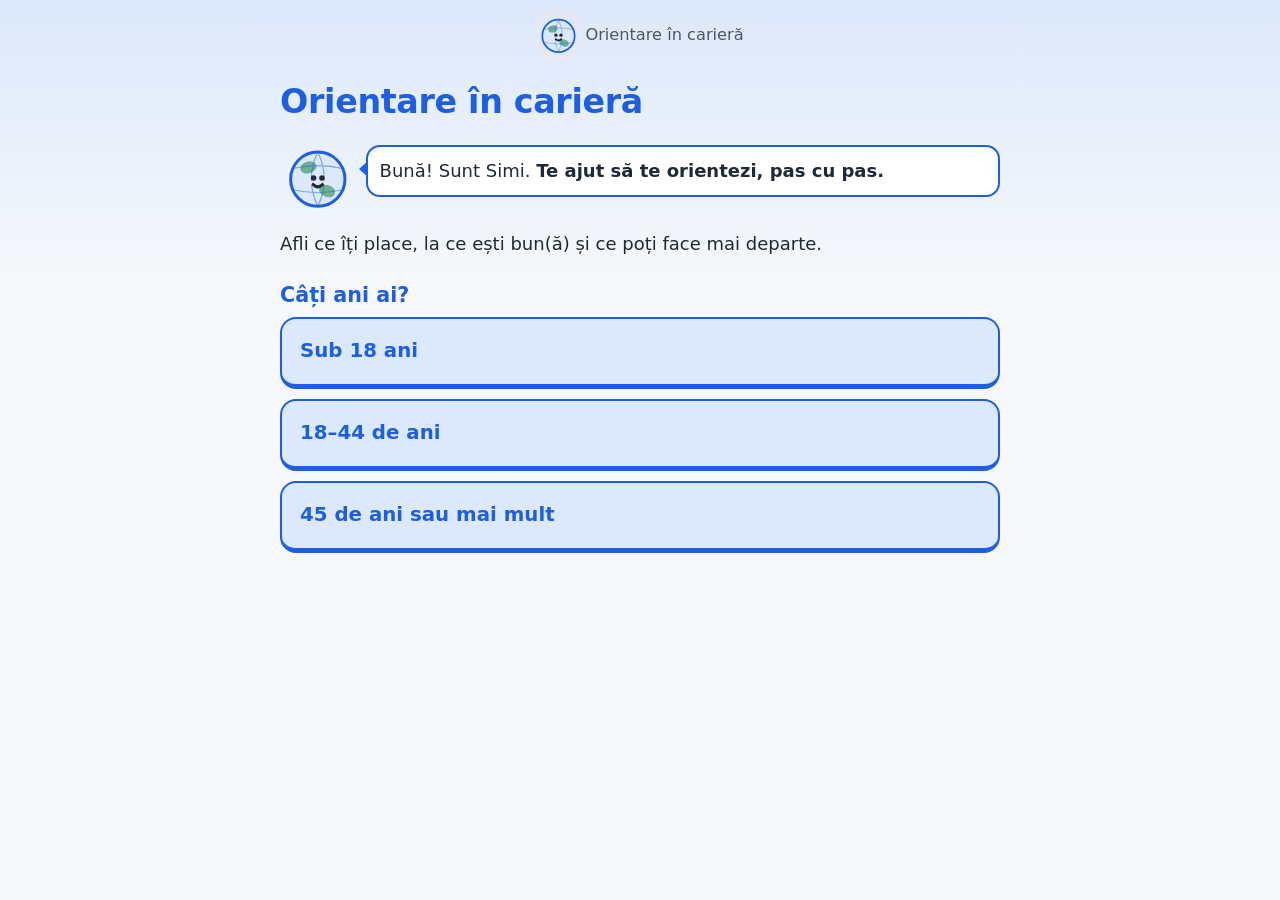
<file: index.html>
<!doctype html>
<html lang="ro">
<head>
  <meta charset="utf-8">
  <meta name="viewport" content="width=device-width, initial-scale=1, viewport-fit=cover">
  <title>Orientare în carieră</title>
  <meta name="description" content="Aplicație de orientare în carieră pentru elevi. Datele rămân doar pe telefonul tău.">
  <meta name="theme-color" content="#1D5FE0">
  <meta name="referrer" content="no-referrer">
  <meta http-equiv="Content-Security-Policy" content="default-src 'self'; img-src 'self' data:; style-src 'self'; script-src 'self'; connect-src 'self'; base-uri 'none'; form-action 'none'">
  <link rel="manifest" href="manifest.webmanifest">
  <link rel="icon" href="icons/icon.svg" type="image/svg+xml">
  <link rel="apple-touch-icon" href="icons/icon-180.png">
  <link rel="stylesheet" href="css/culori.css">
  <link rel="stylesheet" href="css/stil.css">
</head>
<body>
  <div id="app" aria-live="polite"></div>
  <noscript><p class="fara-js">Aplicația are nevoie de JavaScript. Te rog să-l activezi în browser.</p></noscript>

  <script src="date/interese.js"></script>
  <script src="date/valori.js"></script>
  <script src="date/meserii.js"></script>
  <script src="date/sfaturi.js"></script>
  <script src="date/adulti.js"></script>
  <script src="date/cv.js"></script>
  <script src="date/scrisoare.js"></script>
  <script src="date/interviu.js"></script>
  <script src="date/competente.js"></script>
  <script src="date/asertiv.js"></script>
  <script src="date/exercitii.js"></script>
  <script src="date/ia.js"></script>
  <script src="date/valori_personale.js"></script>
  <script src="date/corp.js"></script>
  <script src="date/cerinte.js"></script>
  <script src="date/roata.js"></script>
  <script src="date/retine.js"></script>
  <script src="date/bosi.js"></script>
  <script src="date/lectii.js"></script>
  <script src="date/glosar.js"></script>
  <script src="date/datele.js"></script>
  <script src="date/servicii.js"></script>
  <script src="date/cauta.js"></script>
  <script src="date/detectiv.js"></script>
  <script src="date/negociere.js"></script>
  <script src="js/stocare.js"></script>
  <script src="js/verificator.js"></script>
  <script src="js/nucleu.js"></script>
  <script src="js/sunet.js"></script>
  <script src="js/module/glosar.js"></script>
  <script src="js/module/interese.js"></script>
  <script src="js/module/puncte-forte.js"></script>
  <script src="js/module/meserii.js"></script>
  <script src="js/module/plan.js"></script>
  <script src="js/module/sfaturi.js"></script>
  <script src="js/module/reamintiri.js"></script>
  <script src="js/module/sistem.js"></script>
  <script src="js/module/adult.js"></script>
  <script src="js/module/cv.js"></script>
  <script src="js/module/scrisoare.js"></script>
  <script src="js/module/interviu.js"></script>
  <script src="js/module/competente.js"></script>
  <script src="js/module/asertiv.js"></script>
  <script src="js/module/exercitii.js"></script>
  <script src="js/module/valorile.js"></script>
  <script src="js/module/corp.js"></script>
  <script src="js/module/cerinte.js"></script>
  <script src="js/module/roata.js"></script>
  <script src="js/module/retine.js"></script>
  <script src="js/module/servicii.js"></script>
  <script src="js/module/caiet.js"></script>
  <script src="js/module/bosi.js"></script>
  <script src="js/module/lectie.js"></script>
  <script src="js/module/datele.js"></script>
  <script src="js/module/cauta.js"></script>
  <script src="js/module/negociere.js"></script>
  <script src="js/app.js"></script>
</body>
</html>
</file>
<file: css/culori.css>
/* ==========================================================================
   TOATE CULORILE APLICAȚIEI SUNT AICI. Dacă vrei să schimbi o culoare, schimb-o doar în acest fișier.
   Regula de contrast: textul trebuie să aibă cel puțin 4,5 față de fundalul lui (7 acolo unde e posibil);
   marginile butoanelor și ale câmpurilor, cel puțin 3. După orice schimbare, rulează:  node teste/contrast.js
   Notă: în manifest.webmanifest, în index.html (meta theme-color) și în icons/icon.svg culorile
   sunt scrise de mână, pentru că acolo nu se pot folosi variabile. Dacă schimbi albastrul principal sau fundalul, schimbă-le și acolo.
   ========================================================================== */

:root {
  /* Fundal și text */
  --fundal: #F6F8FB;            /* alb cald */
  --suprafata: #FFFFFF;         /* cartele și câmpuri */
  --text: #1F2937;              /* gri închis, nu negru pur */
  --text-slab: #4B5563;         /* texte secundare, încă lizibile */

  /* Culoarea principală: albastru de încredere, ales de Simona pentru încredere și siguranță (titluri, bara de progres, butoanele importante).
     Mai viu decât varianta inițială, ca la Mimo, dar tot albastru — nu schimbăm identitatea culorii. */
  --principal: #1D5FE0;
  --principal-text: #FFFFFF;    /* text pe butonul principal */
  --principal-moale: #DCE8FB;   /* fundal discret, cu text închis deasupra */

  /* Accent cald: roșu (felicitări, pași făcuți, butonul „Continuă”) — mai deschis și mai viu */
  --cald: #FF5243;
  --cald-text: #1F2937;         /* text pe roșu: închis, fiindcă roșul e acum deschis */
  --cald-moale: #FEE2E2;        /* fundal discret pentru felicitări */
  --cald-contur: #7F1D1D;       /* marginea elementelor roșii */

  /* Linii și margini */
  --contur: #6B7280;            /* margini de butoane și câmpuri (contrast cel puțin 3) */
  --linie: #DCE2EA;             /* linii decorative, fără rol de citire */

  /* Erori și atenționări: roșu moale, folosit doar când e nevoie (niciodată pentru rezultatele testelor) */
  --eroare-text: #9B1C1C;
  --eroare-fundal: #FDEEEC;
  --eroare-contur: #C0392B;

  /* „Cuvinte de știut”: cartelă galbenă, ca o notă evidențiată, text negru — la fel în lumină și în întuneric */
  --glosar-fundal: #FEF3C7;
  --glosar-text: #000000;

  --focus: #1F2937;             /* conturul când navighezi cu tastatura */
  --umbra: rgba(31, 41, 55, .10);
  /* Butonul „Înapoi”: plin cu verde (ca la mașină — înainte roșu, înapoi verde) */
  --verde: #15803D;
  --verde-text: #FFFFFF;        /* text pe verde: alb, fiindcă verdele e destul de închis */
  --verde-contur: #0E5C2D;      /* marginea și inelul de semnalizare, mai închise decât fundalul */
  --principal-sombra: #123F8C;  /* marginea de jos a butoanelor, ca un buton apăsabil */
}

/* Traseul pentru adulți (18+ și 45+): tot roșu, dar o nuanță mai adâncă — mai deschis și mai viu decât înainte */
body[data-traseu="adult"] {
  --cald: #D32F2F;
  --cald-text: #FFFFFF;
  --cald-moale: #FBD5D5;
  --cald-contur: #601313;
}

/* Modul întunecat al telefonului (se aplică automat) */
@media (prefers-color-scheme: dark) {
  :root {
    --fundal: #0F1520;
    --suprafata: #18212D;
    --text: #F1F5F9;
    --text-slab: #B8C3D0;
    --principal: #6FA8F0;
    --principal-text: #0B1626;
    --principal-moale: #233450;
    --cald: #F87171;
    --cald-text: #1F2937;
    --cald-moale: #3A2020;
    --cald-contur: #FCA5A5;
    --contur: #94A3B8;
    --linie: #2D394A;
    --eroare-text: #FFB4AE;
    --eroare-fundal: #3C2321;
    --eroare-contur: #E08A84;
    --focus: #F1F5F4;
    --umbra: rgba(0, 0, 0, .4);
    --verde: #6FD08C;
    --verde-text: #0F1520;
    --verde-contur: #A8EFC2;
    --principal-sombra: #3E6FAE;
  }
  body[data-traseu="adult"] {
    --cald: #F29494;
    --cald-moale: #3A2A1A;
    --cald-contur: #F2B2B2;
  }
}
</file>
<file: css/stil.css>
/* Stil: simplu, calm, încurajator. Culorile sunt în css/culori.css (nu aici).
   Text de cel puțin 16 px peste tot; butoane mari; fără animații; culoarea nu e singurul semn (bife, simboluri, text).
   Elevii: litere de 18 px. Adulții 18–44: 20 px. Cei peste 45 de ani: 22 px. Toate mărimile sunt relative la acestea. */
html { font-size: 18px; -webkit-text-size-adjust: 100%; }
html[data-varsta="18-44"] { font-size: 20px; }
html[data-varsta="45+"] { font-size: 21px; }
/* Litera e deja mai mare la 45+; spațiile dintre elemente sunt puțin mai strânse, ca ecranul să încapă tot, fără derulare. */
html[data-varsta="45+"] h1 { margin: 4px 0 10px; }
html[data-varsta="45+"] main { padding: 4px 0 14px; }
html[data-varsta="45+"] .card { padding: 12px; margin-bottom: 8px; }
html[data-varsta="45+"] .rand { margin-top: 8px; }

* { box-sizing: border-box; }
body {
  margin: 0; background: var(--fundal); color: var(--text);
  font-family: system-ui, -apple-system, "Segoe UI", Roboto, "Helvetica Neue", Arial, sans-serif;
  font-size: 1rem; line-height: 1.55;
  padding-left: max(16px, env(safe-area-inset-left)); padding-right: max(16px, env(safe-area-inset-right));
  padding-bottom: max(24px, env(safe-area-inset-bottom));
}
#app { max-width: 40rem; margin: 0 auto; }
main { padding: 4px 0 24px; }

/* Titluri */
h1 { font-size: 1.55rem; line-height: 1.25; margin: 8px 0 16px; color: var(--principal); }
h1:focus { outline: none; }
h2 { font-size: 1.15rem; line-height: 1.3; margin: 0 0 8px; color: var(--principal); }
.intrebare-titlu { margin-top: 24px; }
p { margin: 0 0 14px; }

/* Bara de sus */
.bara { display: flex; align-items: center; justify-content: space-between; gap: 8px; padding: 12px 0; }
.nume-app { font-size: .9rem; color: var(--text-slab); text-align: center; flex: 1; display: flex; align-items: center; justify-content: center; gap: 4px; }
.faro-cap {
  display: inline-flex; flex: 0 0 2.5rem; width: 2.5rem; height: 2.5rem;
  border: none; background: none; padding: 0; margin: 0; cursor: pointer; border-radius: 50%;
  /* Lumina lui Faro crește cu progresul (--glow, de la 0 la 1), pus de js/app.js la fiecare desenare. */
  box-shadow: 0 0 calc(3px + 9px * var(--glow, 0)) calc(1px + 3px * var(--glow, 0)) var(--cald-moale);
  transition: box-shadow .3s ease-out;
}
.faro-cap .bosi-desen { flex: none; width: 100%; height: 100%; }
.faro-cap:hover { background: var(--principal-moale); }
.faro-cap:active { transform: scale(0.9); }
.faro-cap:focus-visible { outline: 3px solid var(--focus); outline-offset: 2px; }
/* Un mic „tresărit”, la fiecare răspuns dat la un test sau la finalul unei etape. */
.faro-cap.puls { animation: faro-puls .45s ease-out; }
@keyframes faro-puls { 0% { transform: scale(1); } 35% { transform: scale(1.22); } 100% { transform: scale(1); } }
@media (prefers-reduced-motion: reduce) {
  .faro-cap:active { transform: none; }
  .faro-cap.puls { animation: none; box-shadow: 0 0 0 4px var(--cald); }
  .faro-cap { transition: none; }
}
/* Caseta cu progresul, la atingerea lui Faro. */
.faro-prog {
  margin: 0 0 10px; padding: 10px 12px; background: var(--suprafata); border: 2px solid var(--principal);
  border-radius: 14px; box-shadow: 0 2px 6px var(--umbra);
}
.faro-prog p { margin: 0 0 8px; font-weight: 600; }
.faro-prog .rand { margin-top: 0; }
.spatiu { min-width: 6rem; }

/* Texte mai mici (tot cel puțin 16 px) */
.mic { font-size: .9rem; color: var(--text-slab); }
.nota { font-size: .9rem; color: var(--text-slab); border-left: 4px solid var(--contur); padding-left: 12px; margin-top: 18px; }
.ajutor { font-size: .9rem; color: var(--text-slab); margin: 0 0 6px; }
.citat { font-size: 1.1rem; font-style: italic; border-left: 4px solid var(--principal); padding-left: 12px; }
.termen, .idee { background: var(--principal-moale); padding: 10px 12px; border-radius: 10px; }

/* Felicitări și pași făcuți: accent cald, cu stea sau bifă (nu doar culoare) */
.felicitare {
  background: var(--cald-moale); border: 2px solid var(--cald-contur); border-radius: 12px;
  padding: 12px; font-weight: 600; color: var(--text); margin-top: 12px;
}
.felicitare::before { content: "★ "; color: var(--cald-contur); }
.card.reamintire { border: 2px solid var(--cald-contur); background: var(--cald-moale); }
.card.restanta { border: 2px solid var(--cald-contur); background: var(--cald-moale); }
.card.stil-asertiv { border: 2px solid var(--principal); background: var(--principal-moale); }
.card.varianta h2 { color: var(--text-slab); }
.card.restanta h2 { color: var(--text); }
.card.reamintire h2 { color: var(--text); }
.card.reamintire h2::before { content: "★ "; color: var(--cald-contur); }

/* Atenționări și erori: roșu moale, doar când e nevoie */
.eroare { color: var(--text); font-weight: 600; }
.eroare:not(:empty) { background: var(--cald-moale); border: 2px solid var(--cald-contur); padding: 10px 12px; border-radius: 10px; margin-bottom: 14px; }
.eroare:not(:empty)::before { content: "Încă un pas: "; }
.alerta { background: var(--eroare-fundal); border: 2px solid var(--eroare-contur); color: var(--eroare-text); padding: 12px; border-radius: 12px; }

/* Cartele */
.card {
  background: var(--suprafata); border: 1px solid var(--linie); border-radius: 14px;
  padding: 16px; margin: 0 0 14px; box-shadow: 0 1px 3px var(--umbra);
}
.card p:last-child { margin-bottom: 0; }

/* Butoane: mari, ușor de apăsat, pline cu culoare (nu doar cu margine) */
.btn {
  font: inherit; font-weight: 600; min-height: 3.1rem; padding: 10px 18px; border-radius: 12px;
  border: 2px solid var(--principal); background: var(--principal-moale); color: var(--principal); cursor: pointer;
}
.btn:hover { filter: brightness(0.97); }
.btn:focus-visible, textarea:focus-visible, input[type="date"]:focus-visible, input[type="time"]:focus-visible, input[type="text"]:focus-visible { outline: 3px solid var(--focus); outline-offset: 2px; }
.opt input:focus-visible + span, .val input:focus-visible + span { outline: 3px solid var(--focus); outline-offset: 2px; }
.btn.primar { background: var(--principal); color: var(--principal-text); }
.btn.primar:hover { background: var(--principal); filter: brightness(1.1); }
.btn.continua { background: var(--cald); color: var(--cald-text); border-color: var(--cald-contur); }
.btn.continua:hover { background: var(--cald); filter: brightness(1.05); }
.btn.salvat { background: var(--cald-moale); border-color: var(--cald-contur); color: var(--text); }
.btn.pericol { background: var(--eroare-fundal); border-color: var(--eroare-contur); color: var(--eroare-text); }
.mic-btn { min-height: 2.6rem; padding: 4px 12px; font-size: .9rem; }
.rand { display: flex; flex-wrap: wrap; gap: 10px; margin-top: 14px; }
.rand .btn { flex: 1 1 10rem; }

/* Meniuri */
.meniu-lista { display: grid; gap: 10px; }
.btn.lista { display: flex; flex-direction: column; align-items: flex-start; gap: 4px; text-align: left; width: 100%; min-height: 3.6rem; }
.btn.lista.mare { font-size: 1.1rem; min-height: 4rem; justify-content: center; }
.stare { display: inline-block; font-size: .9rem; font-weight: 400; color: var(--text-slab); }
.stare.gata { font-weight: 700; color: var(--text); background: var(--cald-moale); border: 2px solid var(--cald-contur); border-radius: 999px; padding: 0 10px; }
.pasi { padding-left: 22px; }
.fara-buline, .fara-numar { list-style: none; padding-left: 0; }
.fara-buline li { margin-bottom: 8px; }
.pasi li { margin-bottom: 6px; }

/* Câmpuri de scris */
.camp { margin: 0 0 18px; }
.camp label { display: block; font-weight: 600; margin-bottom: 6px; }
textarea, input[type="date"], input[type="time"], input[type="text"] {
  width: 100%; font: inherit; color: var(--text); background: var(--suprafata);
  border: 2px solid var(--contur); border-radius: 12px; padding: 10px 12px;
}
textarea { resize: vertical; min-height: 5.5rem; }

/* Întrebări cu răspuns de la 1 la 5 */
fieldset.intrebare { border: 1px solid var(--linie); border-radius: 14px; background: var(--suprafata); margin: 0 0 14px; padding: 12px; }
fieldset.intrebare legend { font-weight: 600; padding: 0; float: left; width: 100%; margin: 0 0 8px; }
fieldset.intrebare legend + * { clear: both; }
.legenda-scala { background: var(--principal-moale); border-radius: 10px; padding: 8px 12px; margin: 0 0 14px; font-size: .9rem; }
.scala { display: grid; grid-template-columns: repeat(5, 1fr); gap: 6px; margin-top: 8px; }
.scala.trei { grid-template-columns: repeat(3, 1fr); }
.opt { display: block; position: relative; }
.opt input, .val input { position: absolute; opacity: 0; width: 1px; height: 1px; }
.opt span {
  display: flex; align-items: center; justify-content: center; text-align: center; position: relative;
  min-height: 3.2rem; border: 2px solid var(--contur); border-radius: 12px; font-weight: 700; font-size: 1.15rem; padding: 4px; cursor: pointer;
  background: var(--suprafata);
}
.opt input:checked + span { background: var(--principal); color: var(--principal-text); border-color: var(--principal); animation: optConfirma .22s ease-out; }
.opt input:checked + span::after { content: "✓"; position: absolute; top: 0; right: 4px; font-size: .9rem; }
@keyframes optConfirma { 0% { transform: scale(.9); } 100% { transform: scale(1); } }
@media (prefers-reduced-motion: reduce) { .opt input:checked + span { animation: none; } }
.sr { position: absolute; width: 1px; height: 1px; overflow: hidden; clip: rect(0 0 0 0); white-space: nowrap; }

/* Alegeri cu bifă sau cerc: starea se vede și din simbol, nu doar din culoare */
.val { display: flex; gap: 10px; align-items: flex-start; position: relative; margin: 0 0 10px; }
.val span { flex: 1; border: 2px solid var(--contur); border-radius: 12px; padding: 10px 12px; background: var(--suprafata); cursor: pointer; display: block; }
.val span::before { content: "☐  "; font-weight: 700; }
.val input[type="radio"] + span::before { content: "○  "; }
.val input[type="checkbox"]:checked + span::before { content: "☑  "; color: var(--principal); }
.val input[type="radio"]:checked + span::before { content: "●  "; color: var(--principal); }
.val small { display: block; color: var(--text-slab); font-weight: 400; font-size: .9rem; padding-left: 1.6em; }
.val input:checked + span { border-color: var(--principal); background: var(--principal-moale); }

/* Bara de progres */
.progres { -webkit-appearance: none; appearance: none; width: 100%; height: 14px; border: 2px solid var(--contur); border-radius: 999px; background: var(--suprafata); overflow: hidden; display: block; margin-bottom: 8px; }
.progres::-webkit-progress-bar { background: var(--suprafata); }
.progres::-webkit-progress-value { background: var(--principal); }
.progres::-moz-progress-bar { background: var(--principal); }

/* Zilele de lucru din săptămână: bifa și cercul se văd, nu doar culoarea */
.zile { list-style: none; padding: 0; margin: 8px 0 12px; display: grid; grid-template-columns: repeat(7, 1fr); gap: 4px; }
.zile .zi { text-align: center; border: 2px solid var(--contur); border-radius: 10px; padding: 4px 0; font-weight: 700; background: var(--suprafata); }
.zile .zi.bif { background: var(--principal); color: var(--principal-text); border-color: var(--principal); }
.zile .zi.azi { outline: 3px solid var(--cald-contur); outline-offset: 1px; }

/* Faro, farul prietenos: desenul și bula de vorbă (forma bulei arată cine vorbește, nu doar culoarea) */
.bosi { display: flex; align-items: flex-start; gap: 10px; margin: 4px 0 16px; }
.bosi-desen { flex: 0 0 4.2rem; width: 4.2rem; height: 4.2rem; }
.bosi .bula { position: relative; flex: 1; margin: 6px 0 0; background: var(--suprafata); border: 2px solid var(--principal); border-radius: 14px; padding: 10px 12px; }
.bosi .bula::before { content: ""; position: absolute; left: -9px; top: 14px; border-width: 8px 9px 8px 0; border-style: solid; border-color: transparent var(--principal) transparent transparent; }
.g-glob { fill: var(--principal-moale); stroke: var(--principal); stroke-width: 2.5; }
.g-continent { fill: var(--verde); fill-opacity: .55; }
.g-linie { stroke: var(--principal); stroke-width: 1; opacity: .5; }
.b-ochi { fill: var(--text); }
.b-trasatura { fill: none; stroke: var(--text); stroke-width: 2.6; stroke-linecap: round; }
.b-obraz { fill: var(--cald-moale); }

/* Drumul cu stații: o linie verticală care leagă stațiile; ✓ = făcut, Bosi + „Ești aici” = pasul de acum */
.drum { list-style: none; margin: 0 0 14px; padding: 0; }
.drum .statie { position: relative; padding-left: 3.6rem; margin: 0 0 12px; }
.drum .statie::before { content: ""; position: absolute; left: 1.45rem; top: 2.6rem; bottom: -14px; border-left: 4px dotted var(--contur); }
.drum .statie:last-child::before { display: none; }
.drum .statie.gata::before { border-left-style: solid; border-left-color: var(--principal); }
.drum .punct { position: absolute; left: 0; top: .3rem; width: 3.1rem; height: 3.1rem; border-radius: 50%; display: flex; align-items: center; justify-content: center;
  border: 3px solid var(--contur); background: var(--suprafata); font-weight: 700; color: var(--text); }
.drum .gata .punct { background: var(--principal); border-color: var(--principal); color: var(--principal-text); font-size: 1.2rem; }
.drum .aici .punct { border-color: var(--cald-contur); background: var(--cald-moale); }
.drum .aici .punct .bosi-desen { width: 2.6rem; height: 2.6rem; }
.drum .aici .btn.lista { border-width: 3px; border-color: var(--cald-contur); }
.eticheta-aici { display: inline-block; font-size: .9rem; font-weight: 700; color: var(--text); background: var(--cald-moale); border: 2px solid var(--cald-contur); border-radius: 999px; padding: 0 10px; margin-bottom: 6px; }

/* Lecțiile scurte: după răspuns, variantele rămân pe ecran cu ✓ (corect) și ✗ (alegerea greșită), nu doar culoare */
.optiune { border: 2px solid var(--contur); border-radius: 12px; padding: 12px 14px; margin: 0; font-weight: 600; background: var(--suprafata); }
.optiune.corect { border-color: var(--principal); background: var(--principal-moale); }
.optiune.gresit { border-style: dashed; }

/* Sărbătorile lui Faro: bula are chenar roșu (plus steluța ★ din text) */
.sarbatoare .bula { border-color: var(--cald-contur); background: var(--cald-moale); }
.sarbatoare .bula::before { border-right-color: var(--cald-contur); }

/* Pentru oamenii care se descurcă greu cu tehnologia */
.salvat-camp { min-height: 1.4em; margin: 4px 0 0; font-size: .9rem; font-weight: 700; color: var(--text); }
.continua-mare .btn { min-height: 4.2rem; }
.btn.continua .stare { color: var(--cald-text); }
.ghid { border: 2px solid var(--principal); border-radius: 14px; padding: 10px; margin-bottom: 14px; background: var(--suprafata); }

/* Stil vesel (variantă A): forme rotunjite, bară de progres, seria de zile, sărbătoare mai vizibilă.
   Culorile rămân cele de încredere: albastru și roșu. */
/* Fond cu un colț colorat sus, ca într-un joc */
body { background: linear-gradient(180deg, var(--principal-moale) 0, var(--fundal) 280px) no-repeat, var(--fundal); }
h1 { font-size: 1.85rem; letter-spacing: -0.01em; }
/* Cartele cu o bandă colorată în stânga */
.card { border-radius: 20px; border-left: 7px solid var(--principal); }
.card.stil-asertiv, .card.servicii { border-left-color: var(--cald); }
/* „Cuvinte de știut”: tot fundalul galben, text negru */
.card.glosar { background: var(--glosar-fundal); color: var(--glosar-text); border-left-color: var(--glosar-text); }
.card.glosar h2 { color: var(--glosar-text); }
/* Pagină înainte/înapoi între cuvintele din „Cuvinte de știut”, câte unul pe „cadran”. */
.glosar-pas { display: flex; align-items: center; justify-content: space-between; gap: 10px; margin-top: 10px; }
.glosar-pas .btn { flex: 0 0 auto; min-width: 0; }
.glosar-pas .mic { margin: 0; }
/* Butoane 3D: un buton „se apasă” */
.btn { border-radius: 16px; border-bottom-width: 5px; }
.btn.primar { border-bottom-color: var(--principal-sombra); }
.btn.continua { border-bottom-color: var(--cald-contur); }
.btn:active { transform: translateY(3px); border-bottom-width: 2px; }
.drum .punct { width: 3.4rem; height: 3.4rem; border-width: 4px; }
.progres-drum { margin: 0 0 8px; }
.progres-drum .mic { margin: 0 0 4px; }
.rand-mic { margin-top: 2px; }
.rand-mic .btn { min-height: 2.5rem; font-size: .9rem; }
.progres-drum .progres { height: 18px; }
.seria { font-weight: 700; color: var(--cald-contur); margin: 0 0 14px; }
.flacara { color: var(--cald); font-size: 1.1rem; }
.sarbatoare .bula { animation: sarbatoare-pop .6s ease-out 1; }
@keyframes sarbatoare-pop { 0% { transform: scale(.9); } 60% { transform: scale(1.04); } 100% { transform: scale(1); } }

/* Roata vieții profesionale */
.roata { display: block; width: 100%; max-width: 20rem; height: auto; margin: 0 auto 8px; }
.roata .cerc { fill: none; stroke: var(--linie); stroke-width: 1.5; }
.roata .ax { stroke: var(--linie); stroke-width: 1.5; }
.roata .felie { fill: var(--principal); fill-opacity: .8; stroke: var(--suprafata); stroke-width: 2; }
.roata .nr { fill: var(--text); font-size: 18px; font-weight: 700; }

.fara-js { padding: 16px; font-weight: 600; }

@media (max-width: 359px) { .nume-app { display: none; } }

details { margin: 14px 0; }
details > summary { cursor: pointer; font-weight: 600; color: var(--principal); min-height: 2.6rem; padding: 8px 0; }
details > summary:focus-visible { outline: 3px solid var(--focus); outline-offset: 2px; }

/* Semnalizare, ca la mașină: „înainte” e roșu, „înapoi” e verde — plin cu culoare, nu doar cu margine.
   În conținut, butoanele mai clipesc ușor (un ciclu la 1,2 secunde, sub pragul care poate provoca probleme);
   în antet, butonul „Înapoi” e verde plin, fără clipire. Cei care au oprit animațiile în telefon văd un inel fix. */
.btn.semn-inapoi { background: var(--verde); color: var(--verde-text); border-color: var(--verde-contur); }
.btn.semn-inapoi:hover { background: var(--verde); filter: brightness(1.05); }
main .btn.semn-inainte { border-color: var(--cald-contur); border-width: 3px; animation: semnal-inainte 1.2s steps(1, end) infinite; }
main .btn.semn-inapoi { border-width: 3px; animation: semnal-inapoi 1.2s steps(1, end) infinite; }
@keyframes semnal-inainte { 0%, 49% { box-shadow: 0 0 0 5px var(--cald); } 50%, 100% { box-shadow: 0 0 0 0 transparent; } }
@keyframes semnal-inapoi { 0%, 49% { box-shadow: 0 0 0 5px var(--verde-contur); } 50%, 100% { box-shadow: 0 0 0 0 transparent; } }
.flecha { font-weight: 700; }
@media (prefers-reduced-motion: reduce) {
  .sarbatoare .bula { animation: none; }
  main .btn.semn-inainte { animation: none; box-shadow: 0 0 0 4px var(--cald); }
  main .btn.semn-inapoi { animation: none; box-shadow: 0 0 0 4px var(--verde-contur); }
}

/* Ecranul principal fără derulare: cardurile secțiunilor (widget-uri) și bara de jos cu Faro */
.carduri { display: grid; grid-template-columns: repeat(4, 1fr); gap: 6px; margin: 6px 0 8px; }
.carduri .btn { display: flex; flex-direction: column; align-items: center; justify-content: flex-start; gap: 2px; min-height: 5.2rem; padding: 5px 3px; text-align: center; font-size: .72rem; line-height: 1.12; border-radius: 14px; }
.carduri .nr { width: 1.6rem; height: 1.6rem; border-radius: 50%; display: inline-flex; align-items: center; justify-content: center; background: var(--principal-moale); color: var(--text); font-weight: 700; }
.carduri .gata .nr { background: var(--principal); color: var(--principal-text); }
.carduri .nume { display: -webkit-box; -webkit-line-clamp: 2; -webkit-box-orient: vertical; overflow: hidden; font-weight: 700; }
.carduri .stare { font-size: .66rem; font-weight: 400; color: var(--text-slab); }
/* Un singur card pe ecran (pagina „Toate secțiunile”, câte unul; sau cardul „Continuă aici”): mult mai mare. */
.carduri.un-cadru { grid-template-columns: 1fr; }
.carduri.un-cadru .btn { min-height: 7rem; padding: 18px 14px; font-size: 1.05rem; gap: 8px; }
.carduri.un-cadru .nr { width: 2.4rem; height: 2.4rem; font-size: 1.1rem; }
.carduri.un-cadru .nume { -webkit-line-clamp: 3; font-size: 1.2rem; }
.carduri.un-cadru .stare { font-size: .85rem; }
</file>
